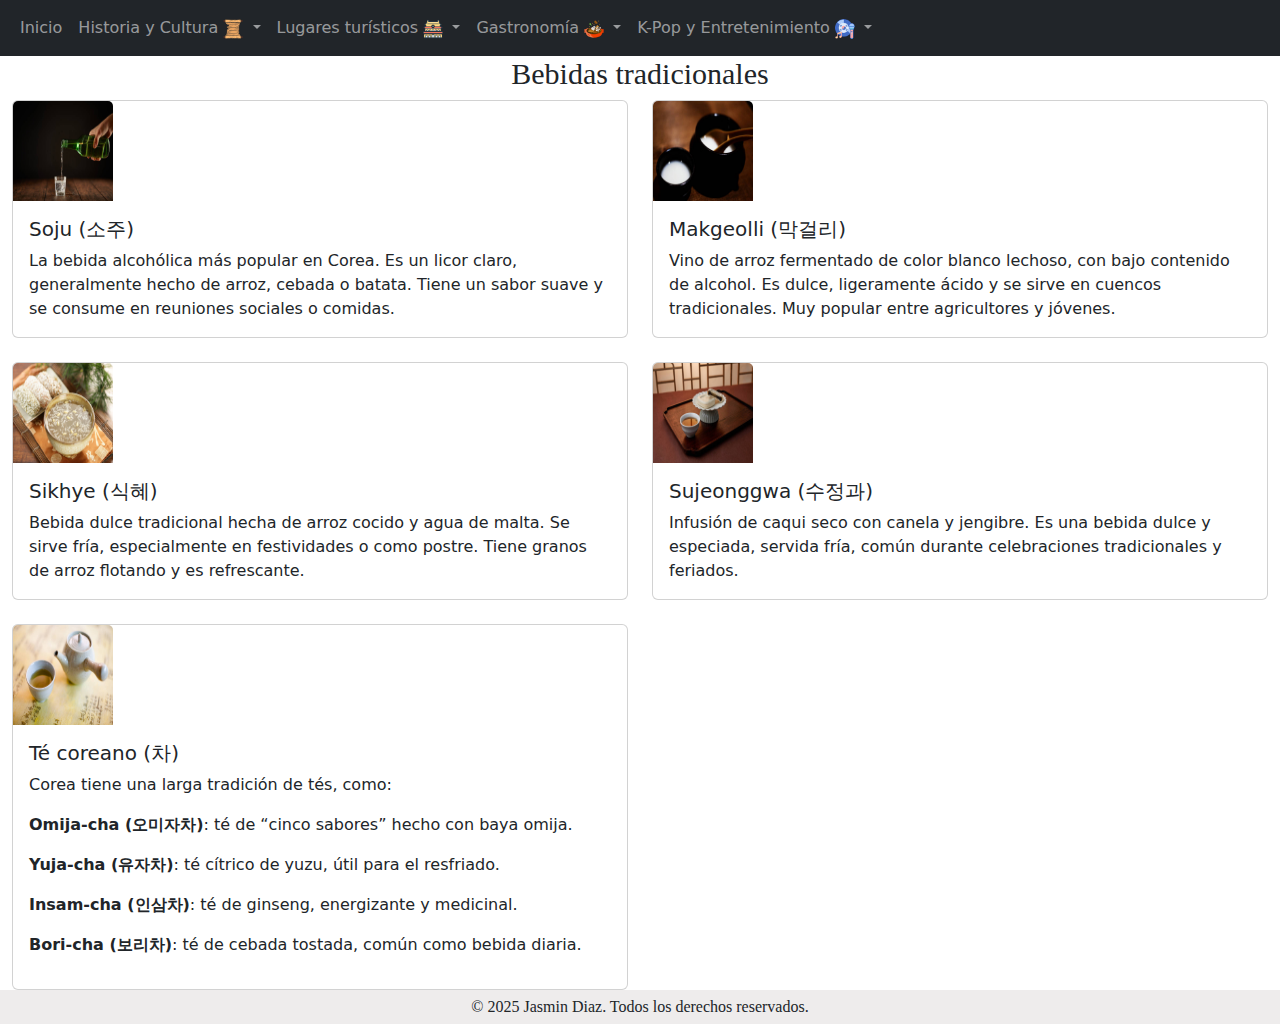
<file: bebidas.html>
<!doctype>
	<html>
		<head>
			<!-- Required meta tags -->
			<meta charset="utf-8">
			<meta name="viewport" content="width=device-width, initial-scale=1">

			<!--icono de la pagina en la pestaña-->
			<link rel="icon" type="img/png" href="img/beb-img0.png">
			
			<!--titulo de la pagina-->
			<title>Bebidas tradicionales</title>
			 
			  <!-- CSS desde CDN -->
			<link href="https://cdn.jsdelivr.net/npm/bootstrap@5.3.3/dist/css/bootstrap.min.css" rel="stylesheet" integrity="sha384-QWTKZyjpPEjISv5WaRU9OFeRpok6YctnYmDr5pNlyT2bRjXh0JMhjY6hW+ALEwIH" crossorigin="anonymous">
			
			<!-- Archivos CSS local -->
			<link rel="stylesheet" href="css/style.css">
		</head>
			<body>
				<!-- Menú de navegación con submenús -->
				<nav class="navbar navbar-expand-lg navbar-dark bg-dark">
				  <div class="container-fluid">    
					<button class="navbar-toggler" type="button" data-bs-toggle="collapse" data-bs-target="#navbarNavDropdown">
					  <span class="navbar-toggler-icon"></span>
					</button>
					
					<div class="collapse navbar-collapse" id="navbarNavDropdown">
					  <ul class="navbar-nav">
					   <!-- inicio a la pagina principal -->
						<li class="nav-item">
							<a class="nav-link" aria-current="Inicio" href="index.html">Inicio</a>
						</li>

						<!-- Historia y Cultura con submenú -->
						<li class="nav-item dropdown">
						  <a class="nav-link dropdown-toggle" href="#" role="button" data-bs-toggle="dropdown">
							Historia y Cultura <img src="img/img1.png" style="width:20px; height:20px;">
						  </a>
						  <ul class="dropdown-menu">
							<li><a class="dropdown-item" href="tradiciones.html">Tradiciones</a></li>
							<li><a class="dropdown-item" href="idioma_Escritura.html">Idioma y Escritura</a></li>
						  </ul>
						</li>

						<!-- Lugares turísticos -->
						<li class="nav-item dropdown">
						  <a class="nav-link dropdown-toggle" href="#" role="button" data-bs-toggle="dropdown">
							Lugares turísticos <img src="img/img2.png" style="width:20px; height:20px;">
						  </a>
						  <ul class="dropdown-menu">
							<li><a class="dropdown-item" href="palacios_templos.html">Palacios y templos</a></li>
							<li><a class="dropdown-item" href="ciudades.html">Ciudades</a></li>
						  </ul>
						</li>

						<!-- Gastronomía -->
						<li class="nav-item dropdown">
						  <a class="nav-link dropdown-toggle" href="#" role="button" data-bs-toggle="dropdown">
							Gastronomía <img src="img/img3.png" style="width:20px; height:20px;">
						  </a>
						  <ul class="dropdown-menu">
							<li><a class="dropdown-item" href="platos_tipicos.html">Platos tipicos</a></li>
							<li><a class="dropdown-item" href="bebidas.html">Bebidas tradicionales</a></li>
						  </ul>
						</li>
						<!-- K-Pop y Entretenimiento con submenú -->
						<li class="nav-item dropdown">
						  <a class="nav-link dropdown-toggle" href="#" role="button" data-bs-toggle="dropdown">
							K-Pop y Entretenimiento <img src="img/img4.png" style="width:20px; height:20px;">
						  </a>
						  <ul class="dropdown-menu">
							<li><a class="dropdown-item disabled" href="#">Grupos Populares</a></li>
							<li><a class="dropdown-item disabled" href="#">K-Dramas</a></li>
							<li><a class="dropdown-item disabled" href="#">Moda Coreana</a></li>
						  </ul>
						</li>
					  </ul>
					</div>
				  </div>
				</nav>
				<!-- titulo de la informacion-->
				<h5 style="font-family: Times New Roman; font-size: 30px"><center>Bebidas tradicionales</center></h5>
				<!--Informacion de bebidas tradicionales de Corea del Sur-->
			<div class="container-fluid">
				<div class="row row-cols-1 row-cols-md-2 g-4">
						<div class="col">
							<div class="card">
								<img src="img/beb-img1.jpg" class="card-img-top" style="width:100px; height:100px;">
								<div class="card-body">
									<h5 class="card-title">Soju (소주)</h5>
									<p class="card-text">La bebida alcohólica más popular en Corea. Es un licor claro, generalmente hecho de arroz, cebada o batata. Tiene un sabor suave y se consume en reuniones sociales o comidas.</p>
								</div>
							</div>
						</div>
						<div class="col">
							<div class="card">
								<img src="img/beb-img2.jpg" class="card-img-top" style="width:100px; height:100px;">
								<div class="card-body">
									<h5 class="card-title">Makgeolli (막걸리)</h5>
									<p class="card-text">Vino de arroz fermentado de color blanco lechoso, con bajo contenido de alcohol. Es dulce, ligeramente ácido y se sirve en cuencos tradicionales. Muy popular entre agricultores y jóvenes.</p>
								</div>
							</div>
						</div>
						<div class="col">
							<div class="card">
								<img src="img/beb-img3.jpg" class="card-img-top" style="width:100px; height:100px;">
								<div class="card-body">
									<h5 class="card-title">Sikhye (식혜)</h5>
									<p class="card-text">Bebida dulce tradicional hecha de arroz cocido y agua de malta. Se sirve fría, especialmente en festividades o como postre. Tiene granos de arroz flotando y es refrescante.</p>
								</div>
							</div>
						</div>
						<div class="col">
							<div class="card">
								<img src="img/beb-img4.jpg" class="card-img-top" style="width:100px; height:100px;">
								<div class="card-body">
									<h5 class="card-title">Sujeonggwa (수정과)</h5>
									<p class="card-text">Infusión de caqui seco con canela y jengibre. Es una bebida dulce y especiada, servida fría, común durante celebraciones tradicionales y feriados.</p>
								</div>
							</div>
						</div>
						<div class="col">
							<div class="card">
								<img src="img/beb-img5.jpg" class="card-img-top" style="width:100px; height:100px;">
								<div class="card-body">
									<h5 class="card-title">Té coreano (차)</h5>
									<p class="card-text">Corea tiene una larga tradición de tés, como:</p>
									<p><b>Omija-cha (오미자차)</b>: té de “cinco sabores” hecho con baya omija.</p>
									<p><b>Yuja-cha (유자차)</b>: té cítrico de yuzu, útil para el resfriado.</p>
									<p><b>Insam-cha (인삼차)</b>: té de ginseng, energizante y medicinal.</p>
									<p><b>Bori-cha (보리차)</b>: té de cebada tostada, común como bebida diaria.</p>
								</div>
							</div>
						</div>
				</div>
			</div>

				<!--derechos reservados-->
				<footer>
					&copy; 2025 Jasmin Diaz. Todos los derechos reservados.
				</footer>
			</body>
			 <!-- Separacion de Popper and Bootstrap JS -->
			<script src="https://cdn.jsdelivr.net/npm/@popperjs/core@2.9.2/dist/umd/popper.min.js" integrity="sha384-IQsoLXl5PILFhosVNubq5LC7Qb9DXgDA9i+tQ8Zj3iwWAwPtgFTxbJ8NT4GN1R8p" crossorigin="anonymous"></script>
			<script src="https://cdn.jsdelivr.net/npm/bootstrap@5.0.2/dist/js/bootstrap.min.js" integrity="sha384-cVKIPhGWiC2Al4u+LWgxfKTRIcfu0JTxR+EQDz/bgldoEyl4H0zUF0QKbrJ0EcQF" crossorigin="anonymous"></script>
	</html>
</file>
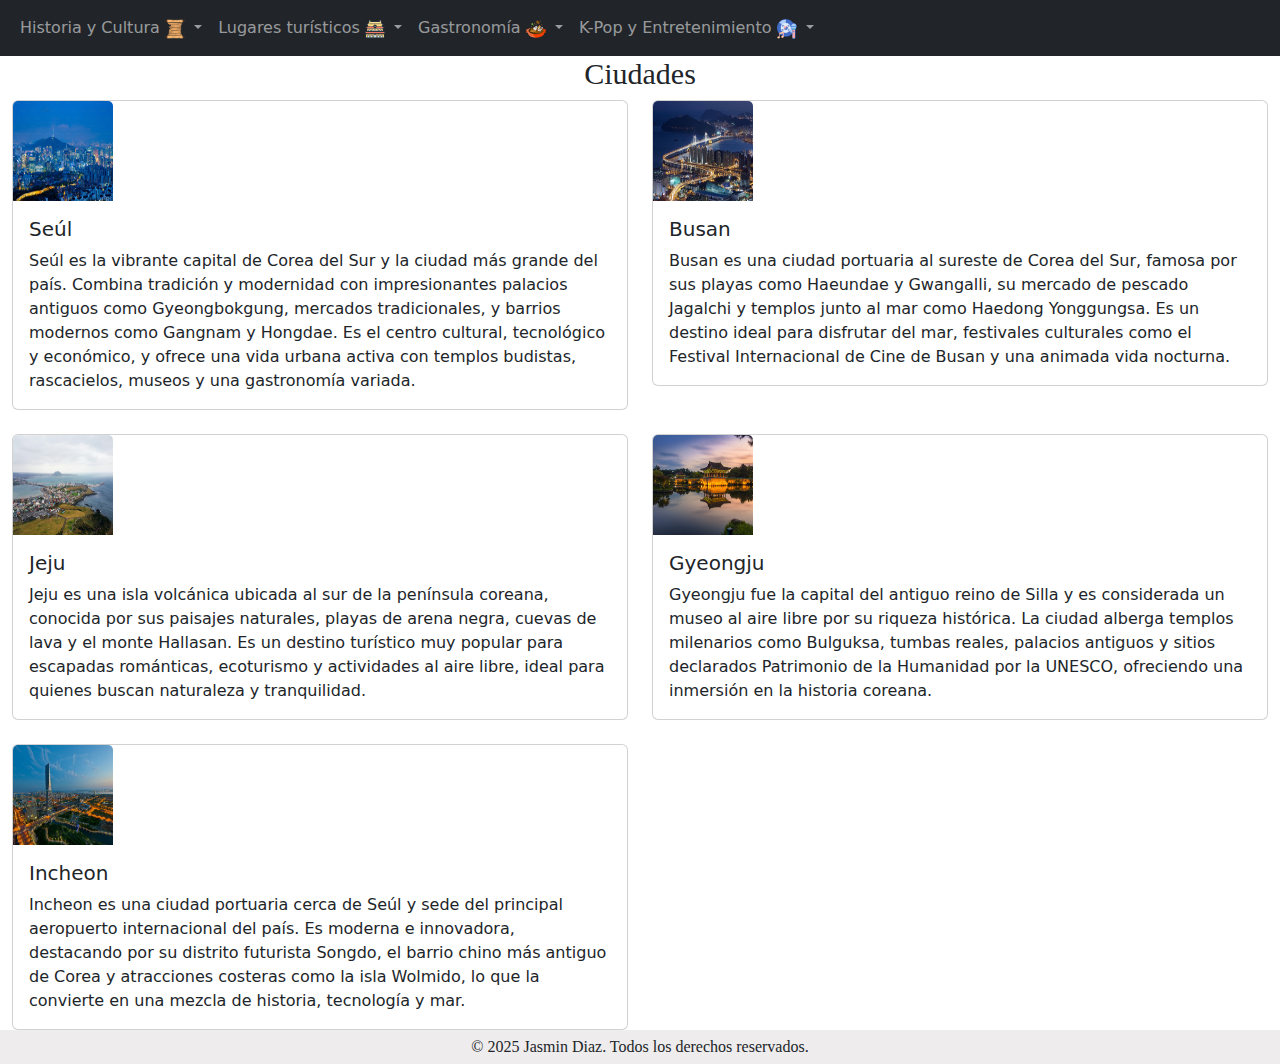
<file: ciudades.html>
<!doctype>
	<html>
		<head>
			<!-- Required meta tags -->
			<meta charset="utf-8">
			<meta name="viewport" content="width=device-width, initial-scale=1">

			<!--icono de la pagina en la pestaña-->
			<link rel="icon" type="img/png" href="img/ciu-img0.png">
			
			<!--titulo de la pagina-->
			<title>Ciudades</title>
			 
			  <!-- CSS desde CDN -->
			<link href="https://cdn.jsdelivr.net/npm/bootstrap@5.3.3/dist/css/bootstrap.min.css" rel="stylesheet" integrity="sha384-QWTKZyjpPEjISv5WaRU9OFeRpok6YctnYmDr5pNlyT2bRjXh0JMhjY6hW+ALEwIH" crossorigin="anonymous">
			
			<!-- Archivos CSS local -->
			<link rel="stylesheet" href="css/style.css">
		</head>
			<body>
				<!-- Menú de navegación con submenús -->
				<nav class="navbar navbar-expand-lg navbar-dark bg-dark">
				  <div class="container-fluid">    
					<button class="navbar-toggler" type="button" data-bs-toggle="collapse" data-bs-target="#navbarNavDropdown">
					  <span class="navbar-toggler-icon"></span>
					</button>
					
					<div class="collapse navbar-collapse" id="navbarNavDropdown">
					  <ul class="navbar-nav">

						<!-- Historia y Cultura con submenú -->
						<li class="nav-item dropdown">
						  <a class="nav-link dropdown-toggle" href="#" role="button" data-bs-toggle="dropdown">
							Historia y Cultura <img src="img/img1.png" style="width:20px; height:20px;">
						  </a>
						  <ul class="dropdown-menu">
							<li><a class="dropdown-item" href="tradiciones.html">Tradiciones</a></li>
							<li><a class="dropdown-item" href="idioma_Escritura.html">Idioma y Escritura</a></li>
						  </ul>
						</li>

						<!-- Lugares turísticos -->
						<li class="nav-item dropdown">
						  <a class="nav-link dropdown-toggle" href="#" role="button" data-bs-toggle="dropdown">
							Lugares turísticos <img src="img/img2.png" style="width:20px; height:20px;">
						  </a>
						  <ul class="dropdown-menu">
							<li><a class="dropdown-item" href="palacios_templos.html">Palacios y templos</a></li>
							<li><a class="dropdown-item" href="ciudades.html">Ciudades</a></li>
						  </ul>
						</li>

						<!-- Gastronomía -->
						<li class="nav-item dropdown">
						  <a class="nav-link dropdown-toggle" href="#" role="button" data-bs-toggle="dropdown">
							Gastronomía <img src="img/img3.png" style="width:20px; height:20px;">
						  </a>
						  <ul class="dropdown-menu">
							<li><a class="dropdown-item" href="platos_tipicos.html">Platos tipicos</a></li>
							<li><a class="dropdown-item" href="bebidas.html">Bebidas tradicionales</a></li>
						  </ul>
						</li>
						<!-- K-Pop y Entretenimiento con submenú -->
						<li class="nav-item dropdown">
						  <a class="nav-link dropdown-toggle" href="#" role="button" data-bs-toggle="dropdown">
							K-Pop y Entretenimiento <img src="img/img4.png" style="width:20px; height:20px;">
						  </a>
						  <ul class="dropdown-menu">
							<li><a class="dropdown-item disabled" href="#">Grupos Populares</a></li>
							<li><a class="dropdown-item disabled" href="#">K-Dramas</a></li>
							<li><a class="dropdown-item disabled" href="#">Moda Coreana</a></li>
						  </ul>
						</li>
					  </ul>
					</div>
				  </div>
				</nav>
				<!-- titulo de la informacion-->
				<h5 style="font-family: Times New Roman; font-size: 30px"><center>Ciudades</center></h5>
				<!--Informacion de las ciudades mas conocidas de Corea del Sur-->
    <div class="container-fluid">
		<div class="row row-cols-1 row-cols-md-2 g-4">
				<div class="col">
					<div class="card">
						<img src="img/ciu-img1.jpg" class="card-img-top" style="width:100px; height:100px;">
					    <div class="card-body">
							<h5 class="card-title">Seúl</h5>
							<p class="card-text">Seúl es la vibrante capital de Corea del Sur y la ciudad más grande del país. Combina tradición y modernidad con impresionantes palacios antiguos como Gyeongbokgung, mercados tradicionales, y barrios modernos como Gangnam y Hongdae. Es el centro cultural, tecnológico y económico, y ofrece una vida urbana activa con templos budistas, rascacielos, museos y una gastronomía variada.</p>
					    </div>
					</div>
				</div>
				<div class="col">
					<div class="card">
						<img src="img/ciu-img2.jpg" class="card-img-top" style="width:100px; height:100px;">
					    <div class="card-body">
							<h5 class="card-title">Busan</h5>
							<p class="card-text">Busan es una ciudad portuaria al sureste de Corea del Sur, famosa por sus playas como Haeundae y Gwangalli, su mercado de pescado Jagalchi y templos junto al mar como Haedong Yonggungsa. Es un destino ideal para disfrutar del mar, festivales culturales como el Festival Internacional de Cine de Busan y una animada vida nocturna.</p>
					    </div>
					</div>
				</div>
				<div class="col">
					<div class="card">
						<img src="img/ciu-img3.jpg" class="card-img-top" style="width:100px; height:100px;">
					    <div class="card-body">
							<h5 class="card-title">Jeju</h5>
							<p class="card-text">Jeju es una isla volcánica ubicada al sur de la península coreana, conocida por sus paisajes naturales, playas de arena negra, cuevas de lava y el monte Hallasan. Es un destino turístico muy popular para escapadas románticas, ecoturismo y actividades al aire libre, ideal para quienes buscan naturaleza y tranquilidad.</p>
					    </div>
					</div>
				</div>
				<div class="col">
					<div class="card">
						<img src="img/ciu-img4.jpg" class="card-img-top" style="width:100px; height:100px;">
					    <div class="card-body">
							<h5 class="card-title">Gyeongju</h5>
							<p class="card-text">Gyeongju fue la capital del antiguo reino de Silla y es considerada un museo al aire libre por su riqueza histórica. La ciudad alberga templos milenarios como Bulguksa, tumbas reales, palacios antiguos y sitios declarados Patrimonio de la Humanidad por la UNESCO, ofreciendo una inmersión en la historia coreana.</p>
					    </div>
					</div>
				</div>
				<div class="col">
					<div class="card">
						<img src="img/ciu-img5.jpg" class="card-img-top" style="width:100px; height:100px;">
					    <div class="card-body">
							<h5 class="card-title">Incheon</h5>
							<p class="card-text">Incheon es una ciudad portuaria cerca de Seúl y sede del principal aeropuerto internacional del país. Es moderna e innovadora, destacando por su distrito futurista Songdo, el barrio chino más antiguo de Corea y atracciones costeras como la isla Wolmido, lo que la convierte en una mezcla de historia, tecnología y mar.</p>
					    </div>
					</div>
				</div>
		</div>
	</div>
				<!--derechos reservados-->
				<footer>
					&copy; 2025 Jasmin Diaz. Todos los derechos reservados.
				</footer>
			</body>
			 <!-- Separacion de Popper and Bootstrap JS -->
			<script src="https://cdn.jsdelivr.net/npm/@popperjs/core@2.9.2/dist/umd/popper.min.js" integrity="sha384-IQsoLXl5PILFhosVNubq5LC7Qb9DXgDA9i+tQ8Zj3iwWAwPtgFTxbJ8NT4GN1R8p" crossorigin="anonymous"></script>
			<script src="https://cdn.jsdelivr.net/npm/bootstrap@5.0.2/dist/js/bootstrap.min.js" integrity="sha384-cVKIPhGWiC2Al4u+LWgxfKTRIcfu0JTxR+EQDz/bgldoEyl4H0zUF0QKbrJ0EcQF" crossorigin="anonymous"></script>
	</html>
</file>
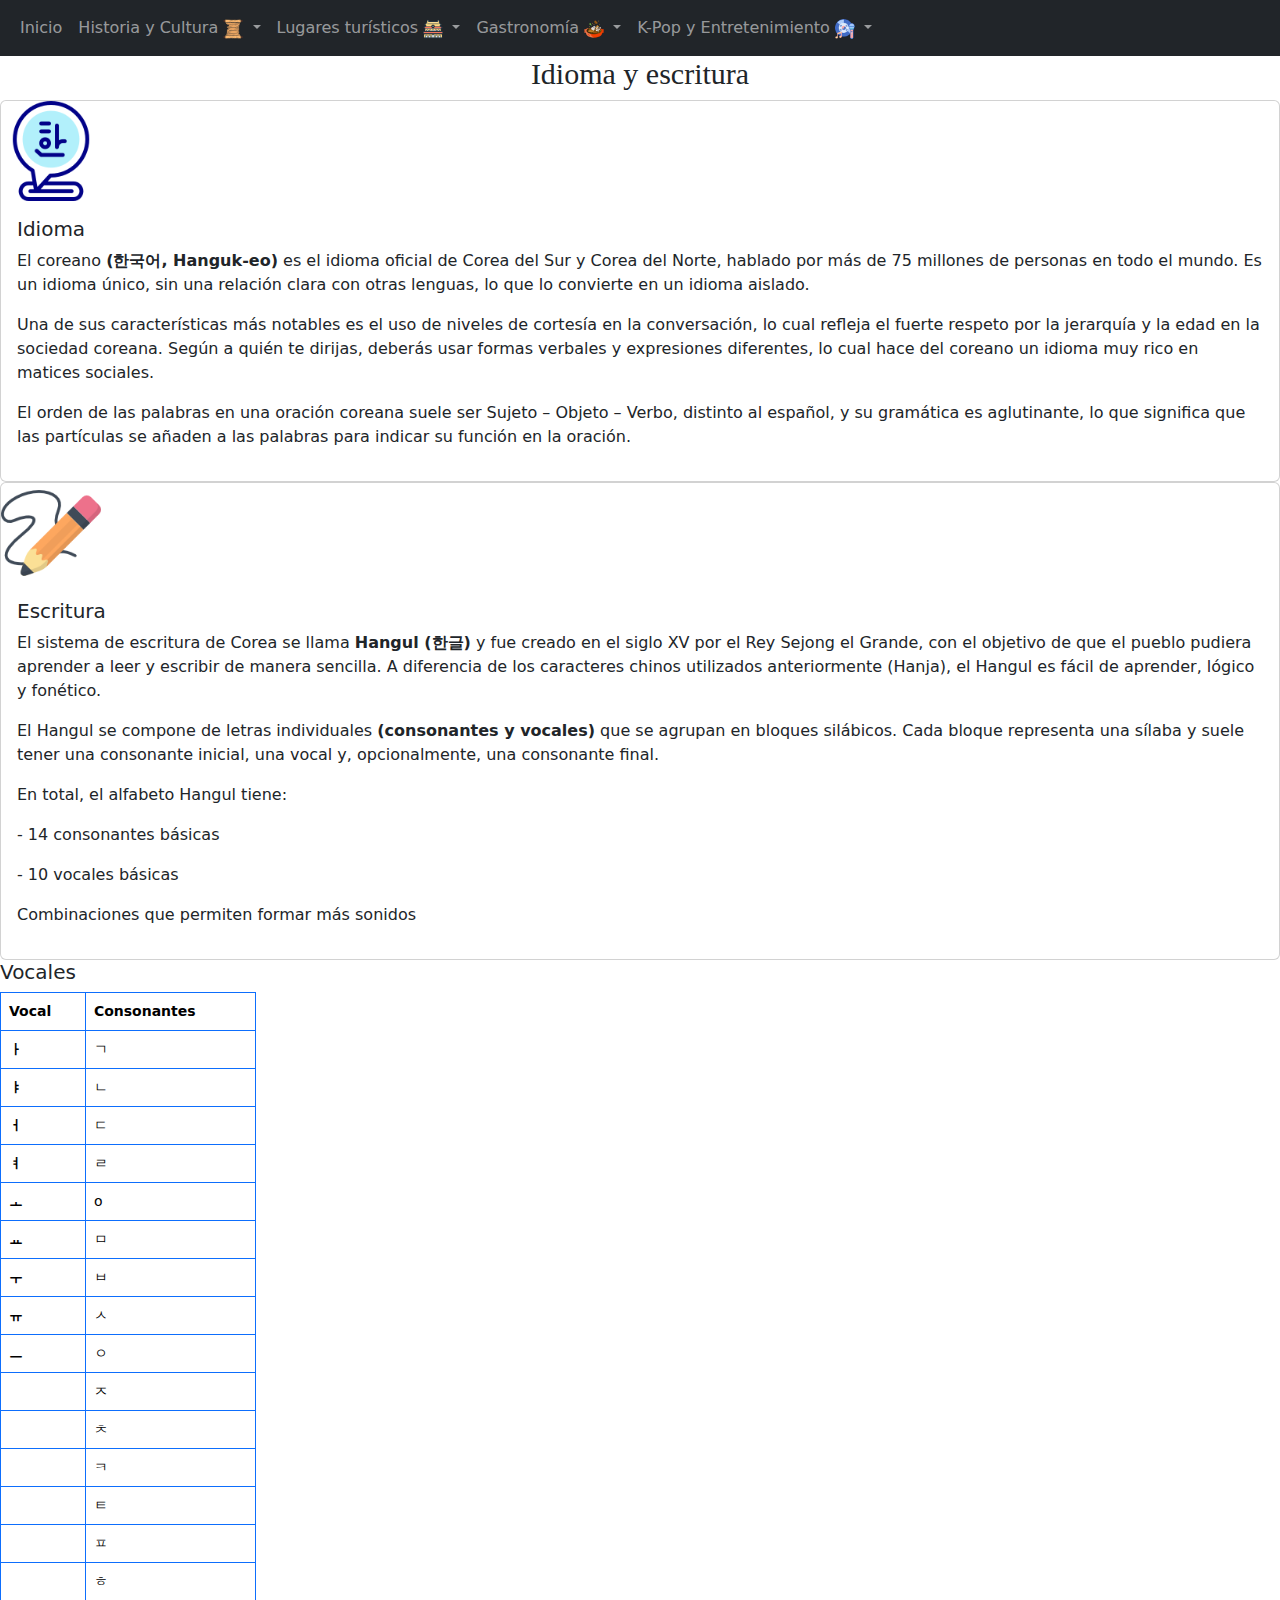
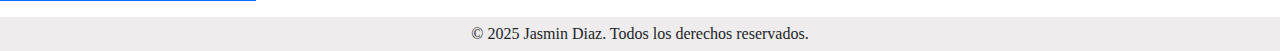
<file: idioma_Escritura.html>
<!doctype html>
<html lang="en">
	<head>
		<!-- Required meta tags -->
		<meta charset="utf-8">
		<meta name="viewport" content="width=device-width, initial-scale=1">
		 
		<!--icono de la pagina en la pestaña-->
		<link rel="icon" type="img/png" href="img/idioma-img0.png">
	
		<!--titulo de la pagina-->
		<title>Idioma y escritura</title>
		
		  <!-- CSS desde CDN -->
		<link href="https://cdn.jsdelivr.net/npm/bootstrap@5.3.3/dist/css/bootstrap.min.css" rel="stylesheet" integrity="sha384-QWTKZyjpPEjISv5WaRU9OFeRpok6YctnYmDr5pNlyT2bRjXh0JMhjY6hW+ALEwIH" crossorigin="anonymous">
		
		<!-- Archivos CSS local -->
		<!--<link rel="stylesheet" href="css/bootstrap.min.css">-->
		<link rel="stylesheet" href="css/style.css">
	</head>
    <body>
		<!-- Menú de navegación con submenús -->
		<nav class="navbar navbar-expand-lg navbar-dark bg-dark">
		  <div class="container-fluid">    
			<button class="navbar-toggler" type="button" data-bs-toggle="collapse" data-bs-target="#navbarNavDropdown">
			  <span class="navbar-toggler-icon"></span>
			</button>
			
			<div class="collapse navbar-collapse" id="navbarNavDropdown">
			  <ul class="navbar-nav">
				<li class="nav-item">
				<!-- inicio a la pagina principal -->
					<a class="nav-link" aria-current="Inicio" href="index.html">Inicio</a>
				</li>
				<!-- Historia y Cultura con submenú -->
				<li class="nav-item dropdown">
				  <a class="nav-link dropdown-toggle" href="#" role="button" data-bs-toggle="dropdown">
					Historia y Cultura <img src="img/img1.png" style="width:20px; height:20px;">
				  </a>
				  <ul class="dropdown-menu">
					<li><a class="dropdown-item" href="tradiciones.html">Tradiciones</a></li>
					<li><a class="dropdown-item" href="idioma_Escritura.html">Idioma y Escritura</a></li>
				  </ul>
				</li>

				<!-- Lugares turísticos -->
				<li class="nav-item dropdown">
				  <a class="nav-link dropdown-toggle" href="#" role="button" data-bs-toggle="dropdown">
					Lugares turísticos <img src="img/img2.png" style="width:20px; height:20px;">
				  </a>
				  <ul class="dropdown-menu">
					<li><a class="dropdown-item" href="palacios_templos.html">Palacios y templos</a></li>
					<li><a class="dropdown-item" href="ciudades.html">Ciudades</a></li>
				  </ul>
				</li>

				<!-- Gastronomía -->
				<li class="nav-item dropdown">
				  <a class="nav-link dropdown-toggle" href="#" role="button" data-bs-toggle="dropdown">
					Gastronomía <img src="img/img3.png" style="width:20px; height:20px;">
				  </a>
				  <ul class="dropdown-menu">
					<li><a class="dropdown-item" href="platos_tipicos.html">Platos tipicos</a></li>
					<li><a class="dropdown-item" href="bebidas.html">Bebidas tradicionales</a></li>
				  </ul>
				</li>

				<!-- K-Pop y Entretenimiento con submenú -->
				<li class="nav-item dropdown">
				  <a class="nav-link dropdown-toggle" href="#" role="button" data-bs-toggle="dropdown">
					K-Pop y Entretenimiento <img src="img/img4.png" style="width:20px; height:20px;">
				  </a>
				  <ul class="dropdown-menu">
					<li><a class="dropdown-item disabled" href="#">Grupos Populares</a></li>
					<li><a class="dropdown-item disabled" href="#">K-Dramas</a></li>
					<li><a class="dropdown-item disabled" href="#">Moda Coreana</a></li>
				  </ul>
				</li>
			  </ul>
			</div>
		  </div>
		</nav>
	<!-- titulo de la informacion-->
	<h5 style="font-family: Times New Roman; font-size: 30px"><center>Idioma y escritura</center></h5>
	
	<!-- informacion del idioma -->
	<div class="col">
		<div class="card">
			<img src="img/idioma-img1.png" class="card-img-top" style="width:100px; height:100px;">
			  <div class="card-body">
				<h5 class="card-title">Idioma</h5>
				<p class="card-text">El coreano <b>(한국어, Hanguk-eo)</b> es el idioma oficial de Corea del Sur y Corea del Norte, hablado por más de 75 millones de personas en todo el mundo. Es un idioma único, sin una relación clara con otras lenguas, lo que lo convierte en un idioma aislado.</p>
				<p>Una de sus características más notables es el uso de niveles de cortesía en la conversación, lo cual refleja el fuerte respeto por la jerarquía y la edad en la sociedad coreana. Según a quién te dirijas, deberás usar formas verbales y expresiones diferentes, lo cual hace del coreano un idioma muy rico en matices sociales.</p>
				<p>El orden de las palabras en una oración coreana suele ser Sujeto – Objeto – Verbo, distinto al español, y su gramática es aglutinante, lo que significa que las partículas se añaden a las palabras para indicar su función en la oración.</p>
			  </div>
		</div>
	</div>
	<!-- informacion de la escritura -->
		<div class="col">
		<div class="card">
			<img src="img/idioma-img2.png" class="card-img-top" style="width:100px; height:100px;">
			  <div class="card-body">
				<h5 class="card-title">Escritura</h5>
				<p class="card-text">El sistema de escritura de Corea se llama <b>Hangul (한글)</b> y fue creado en el siglo XV por el Rey Sejong el Grande, con el objetivo de que el pueblo pudiera aprender a leer y escribir de manera sencilla. A diferencia de los caracteres chinos utilizados anteriormente (Hanja), el Hangul es fácil de aprender, lógico y fonético.</p>
				<p>El Hangul se compone de letras individuales <b>(consonantes y vocales)</b> que se agrupan en bloques silábicos. Cada bloque representa una sílaba y suele tener una consonante inicial, una vocal y, opcionalmente, una consonante final.</p>
				<p>En total, el alfabeto Hangul tiene:</p>
				<p>- 14 consonantes básicas</p>
				<p>- 10 vocales básicas</p>
				<p>Combinaciones que permiten formar más sonidos</p>
			  </div>
		</div>
<!-- tabla  de las vocales (Hangul) -->
	<h5>Vocales</h5>
		<table class="table table-bordered border-primary" style="font-size: 14px; width: 20%;">
		  <thead>
			<tr>
			  <th scope="col">Vocal</th>
			  <th scope="col">Consonantes</th>
			</tr>
		  </thead>
		<tbody>
			<tr>
			  <th scope="row">ㅏ</th>
			  <td>ㄱ</td>
			<tr>
			  <th scope="row">ㅑ</th>
			  <td>ㄴ</td>
			</tr>
			<tr>
			  <th scope="row">ㅓ</th>
			  <td>ㄷ</td>
			</tr>
			<tr>
			  <th scope="row">ㅕ</th>
			  <td>ㄹ</td>
			</tr>
			<tr>
			  <th scope="row">ㅗ</th>
			  <td>o</td>
			</tr>
			<tr>
			  <th scope="row">ㅛ</th>
			  <td>ㅁ</td>
			</tr>
			<tr>
			  <th scope="row">ㅜ</th>
			  <td>ㅂ</td>
			</tr>
			<tr>
			  <th scope="row">ㅠ</th>
			  <td>ㅅ</td>
			</tr>
			<tr>
			  <th scope="row">ㅡ</th>
			  <td>ㅇ</td>
			</tr>
			<tr>
			  <th scope="row"></th>
			  <td>ㅈ</td>
			</tr>
			  <th scope="row"></th>
			  <td>ㅊ</td>
			</tr>
			  <th scope="row"></th>
			  <td>ㅋ</td>
			</tr>
			  <th scope="row"></th>
			  <td>ㅌ</td>
			</tr>
			  <th scope="row"></th>
			  <td>ㅍ</td>
			</tr>
			  <th scope="row"></th>
			  <td>ㅎ</td>
			</tr>
		</tbody>
		</table>
	</div>

	
	<!--derechos reservados-->
	<footer>
		&copy; 2025 Jasmin Diaz. Todos los derechos reservados.
	</footer>
	</body>
	   <!-- Separacion de Popper and Bootstrap JS -->
    <script src="https://cdn.jsdelivr.net/npm/@popperjs/core@2.9.2/dist/umd/popper.min.js" integrity="sha384-IQsoLXl5PILFhosVNubq5LC7Qb9DXgDA9i+tQ8Zj3iwWAwPtgFTxbJ8NT4GN1R8p" crossorigin="anonymous"></script>
    <script src="https://cdn.jsdelivr.net/npm/bootstrap@5.0.2/dist/js/bootstrap.min.js" integrity="sha384-cVKIPhGWiC2Al4u+LWgxfKTRIcfu0JTxR+EQDz/bgldoEyl4H0zUF0QKbrJ0EcQF" crossorigin="anonymous"></script>
</html>
</file>
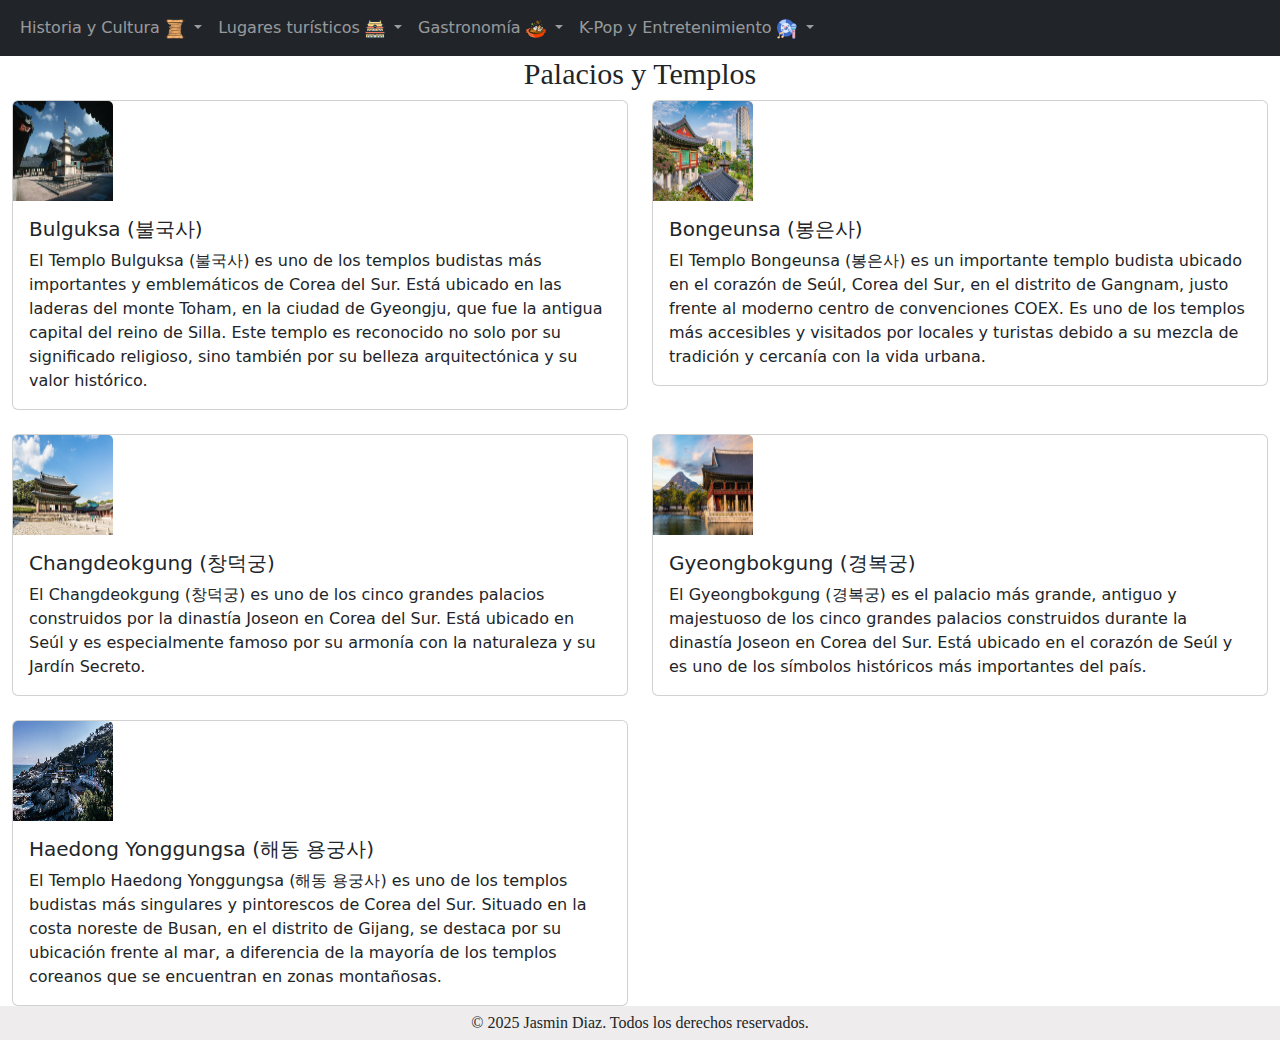
<file: palacios_templos.html>
<!doctype>
	<html>
		<head>
			<!-- Required meta tags -->
			<meta charset="utf-8">
			<meta name="viewport" content="width=device-width, initial-scale=1">

			<!--icono de la pagina en la pestaña-->
			<link rel="icon" type="img/png" href="img/pal-img0.png">
			
			<!--titulo de la pagina-->
			<title>Palacios y templos</title>
			 
			  <!-- CSS desde CDN -->
			<link href="https://cdn.jsdelivr.net/npm/bootstrap@5.3.3/dist/css/bootstrap.min.css" rel="stylesheet" integrity="sha384-QWTKZyjpPEjISv5WaRU9OFeRpok6YctnYmDr5pNlyT2bRjXh0JMhjY6hW+ALEwIH" crossorigin="anonymous">
			
			<!-- Archivos CSS local -->
			<link rel="stylesheet" href="css/style.css">
		</head>
			<body>
				<!-- Menú de navegación con submenús -->
				<nav class="navbar navbar-expand-lg navbar-dark bg-dark">
				  <div class="container-fluid">    
					<button class="navbar-toggler" type="button" data-bs-toggle="collapse" data-bs-target="#navbarNavDropdown">
					  <span class="navbar-toggler-icon"></span>
					</button>
					
					<div class="collapse navbar-collapse" id="navbarNavDropdown">
					  <ul class="navbar-nav">

						<!-- Historia y Cultura con submenú -->
						<li class="nav-item dropdown">
						  <a class="nav-link dropdown-toggle" href="#" role="button" data-bs-toggle="dropdown">
							Historia y Cultura <img src="img/img1.png" style="width:20px; height:20px;">
						  </a>
						  <ul class="dropdown-menu">
							<li><a class="dropdown-item" href="tradiciones.html">Tradiciones</a></li>
							<li><a class="dropdown-item" href="idioma_Escritura.html">Idioma y Escritura</a></li>
						  </ul>
						</li>

						<!-- Lugares turísticos -->
						<li class="nav-item dropdown">
						  <a class="nav-link dropdown-toggle" href="#" role="button" data-bs-toggle="dropdown">
							Lugares turísticos <img src="img/img2.png" style="width:20px; height:20px;">
						  </a>
						  <ul class="dropdown-menu">
							<li><a class="dropdown-item" href="palacios_templos.html">Palacios y templos</a></li>
							<li><a class="dropdown-item" href="ciudades.html">Ciudades</a></li>
						  </ul>
						</li>

						<!-- Gastronomía -->
						<li class="nav-item dropdown">
						  <a class="nav-link dropdown-toggle" href="#" role="button" data-bs-toggle="dropdown">
							Gastronomía <img src="img/img3.png" style="width:20px; height:20px;">
						  </a>
						  <ul class="dropdown-menu">
							<li><a class="dropdown-item" href="platos_tipicos.html">Platos tipicos</a></li>
							<li><a class="dropdown-item" href="bebidas.html">Bebidas tradicionales</a></li>
						  </ul>
						</li>
						<!-- K-Pop y Entretenimiento con submenú -->
						<li class="nav-item dropdown">
						  <a class="nav-link dropdown-toggle" href="#" role="button" data-bs-toggle="dropdown">
							K-Pop y Entretenimiento <img src="img/img4.png" style="width:20px; height:20px;">
						  </a>
						  <ul class="dropdown-menu">
							<li><a class="dropdown-item" href="#">Grupos Populares</a></li>
							<li><a class="dropdown-item" href="#">K-Dramas</a></li>
							<li><a class="dropdown-item" href="#">Moda Coreana</a></li>
						  </ul>
						</li>
					  </ul>
					</div>
				  </div>
				</nav>
				<!-- titulo de la informacion-->
				<h5 style="font-family: Times New Roman; font-size: 30px"><center>Palacios y Templos</center></h5>
				<!--Informacion de los palacios y templos-->
    <div class="container-fluid">
		<div class="row row-cols-1 row-cols-md-2 g-4">
				<div class="col">
					<div class="card">
						<img src="img/pal-img1.jpg" class="card-img-top" style="width:100px; height:100px;">
					    <div class="card-body">
							<h5 class="card-title">Bulguksa (불국사)</h5>
							<p class="card-text">El Templo Bulguksa (불국사) es uno de los templos budistas más importantes y emblemáticos de Corea del Sur. Está ubicado en las laderas del monte Toham, en la ciudad de Gyeongju, que fue la antigua capital del reino de Silla. Este templo es reconocido no solo por su significado religioso, sino también por su belleza arquitectónica y su valor histórico.</p>
					    </div>
					</div>
				</div>
				<div class="col">
					<div class="card">
						<img src="img/pal-img2.jpg" class="card-img-top" style="width:100px; height:100px;">
					    <div class="card-body">
							<h5 class="card-title">Bongeunsa (봉은사)</h5>
							<p class="card-text">El Templo Bongeunsa (봉은사) es un importante templo budista ubicado en el corazón de Seúl, Corea del Sur, en el distrito de Gangnam, justo frente al moderno centro de convenciones COEX. Es uno de los templos más accesibles y visitados por locales y turistas debido a su mezcla de tradición y cercanía con la vida urbana.</p>
					    </div>
					</div>
				</div>
				<div class="col">
					<div class="card">
						<img src="img/pal-img3.jpg" class="card-img-top" style="width:100px; height:100px;">
					    <div class="card-body">
							<h5 class="card-title">Changdeokgung (창덕궁)</h5>
							<p class="card-text">El Changdeokgung (창덕궁) es uno de los cinco grandes palacios construidos por la dinastía Joseon en Corea del Sur. Está ubicado en Seúl y es especialmente famoso por su armonía con la naturaleza y su Jardín Secreto.</p>
					    </div>
					</div>
				</div>
				<div class="col">
					<div class="card">
						<img src="img/pal-img4.jpg" class="card-img-top" style="width:100px; height:100px;">
					    <div class="card-body">
							<h5 class="card-title">Gyeongbokgung (경복궁)</h5>
							<p class="card-text">El Gyeongbokgung (경복궁) es el palacio más grande, antiguo y majestuoso de los cinco grandes palacios construidos durante la dinastía Joseon en Corea del Sur. Está ubicado en el corazón de Seúl y es uno de los símbolos históricos más importantes del país.</p>
					    </div>
					</div>
				</div>
				<div class="col">
					<div class="card">
						<img src="img/pal-img5.jpg" class="card-img-top" style="width:100px; height:100px;">
					    <div class="card-body">
							<h5 class="card-title">Haedong Yonggungsa (해동 용궁사)</h5>
							<p class="card-text">El Templo Haedong Yonggungsa (해동 용궁사) es uno de los templos budistas más singulares y pintorescos de Corea del Sur. Situado en la costa noreste de Busan, en el distrito de Gijang, se destaca por su ubicación frente al mar, a diferencia de la mayoría de los templos coreanos que se encuentran en zonas montañosas.</p>
					    </div>
					</div>
				</div>
		</div>
	</div>
				<!--derechos reservados-->
				<footer>
					&copy; 2025 Jasmin Diaz. Todos los derechos reservados.
				</footer>
			</body>
			 <!-- Separacion de Popper and Bootstrap JS -->
			<script src="https://cdn.jsdelivr.net/npm/@popperjs/core@2.9.2/dist/umd/popper.min.js" integrity="sha384-IQsoLXl5PILFhosVNubq5LC7Qb9DXgDA9i+tQ8Zj3iwWAwPtgFTxbJ8NT4GN1R8p" crossorigin="anonymous"></script>
			<script src="https://cdn.jsdelivr.net/npm/bootstrap@5.0.2/dist/js/bootstrap.min.js" integrity="sha384-cVKIPhGWiC2Al4u+LWgxfKTRIcfu0JTxR+EQDz/bgldoEyl4H0zUF0QKbrJ0EcQF" crossorigin="anonymous"></script>
	</html>
</file>
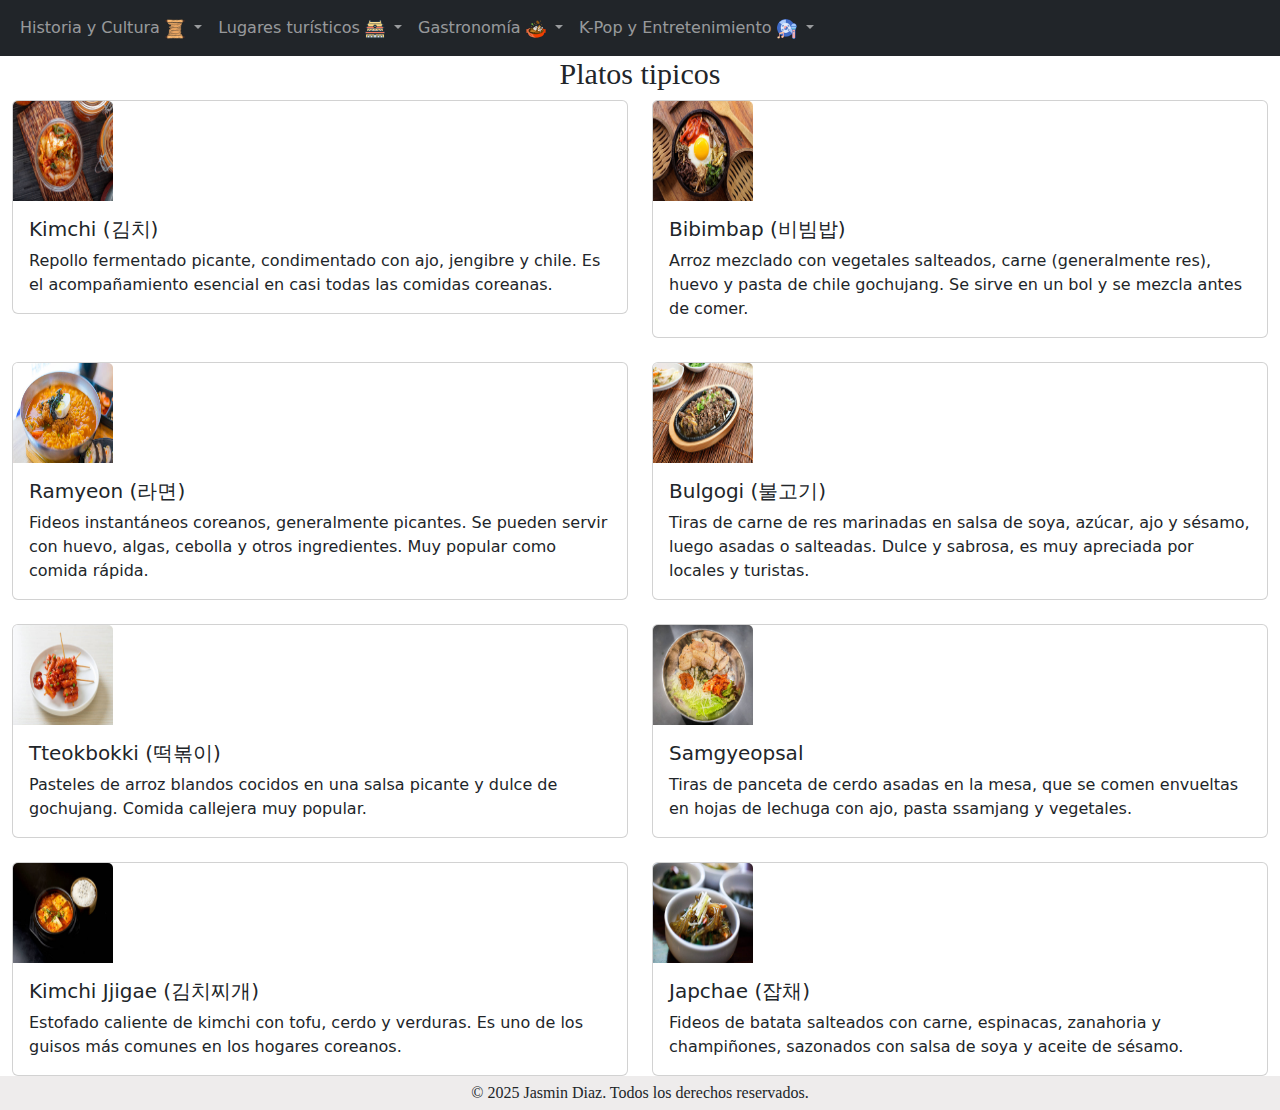
<file: platos_tipicos.html>
<!doctype>
	<html>
		<head>
			<!-- Required meta tags -->
			<meta charset="utf-8">
			<meta name="viewport" content="width=device-width, initial-scale=1">

			<!--icono de la pagina en la pestaña-->
			<link rel="icon" type="img/png" href="img/tip-img0.png">
			
			<!--titulo de la pagina-->
			<title>Platos tipicos</title>
			 
			  <!-- CSS desde CDN -->
			<link href="https://cdn.jsdelivr.net/npm/bootstrap@5.3.3/dist/css/bootstrap.min.css" rel="stylesheet" integrity="sha384-QWTKZyjpPEjISv5WaRU9OFeRpok6YctnYmDr5pNlyT2bRjXh0JMhjY6hW+ALEwIH" crossorigin="anonymous">
			
			<!-- Archivos CSS local -->
			<link rel="stylesheet" href="css/style.css">
		</head>
			<body>
				<!-- Menú de navegación con submenús -->
				<nav class="navbar navbar-expand-lg navbar-dark bg-dark">
				  <div class="container-fluid">    
					<button class="navbar-toggler" type="button" data-bs-toggle="collapse" data-bs-target="#navbarNavDropdown">
					  <span class="navbar-toggler-icon"></span>
					</button>
					
					<div class="collapse navbar-collapse" id="navbarNavDropdown">
					  <ul class="navbar-nav">

						<!-- Historia y Cultura con submenú -->
						<li class="nav-item dropdown">
						  <a class="nav-link dropdown-toggle" href="#" role="button" data-bs-toggle="dropdown">
							Historia y Cultura <img src="img/img1.png" style="width:20px; height:20px;">
						  </a>
						  <ul class="dropdown-menu">
							<li><a class="dropdown-item" href="tradiciones.html">Tradiciones</a></li>
							<li><a class="dropdown-item" href="idioma_Escritura.html">Idioma y Escritura</a></li>
						  </ul>
						</li>

						<!-- Lugares turísticos -->
						<li class="nav-item dropdown">
						  <a class="nav-link dropdown-toggle" href="#" role="button" data-bs-toggle="dropdown">
							Lugares turísticos <img src="img/img2.png" style="width:20px; height:20px;">
						  </a>
						  <ul class="dropdown-menu">
							<li><a class="dropdown-item" href="palacios_templos.html">Palacios y templos</a></li>
							<li><a class="dropdown-item" href="ciudades.html">Ciudades</a></li>
						  </ul>
						</li>

						<!-- Gastronomía -->
						<li class="nav-item dropdown">
						  <a class="nav-link dropdown-toggle" href="#" role="button" data-bs-toggle="dropdown">
							Gastronomía <img src="img/img3.png" style="width:20px; height:20px;">
						  </a>
						  <ul class="dropdown-menu">
							<li><a class="dropdown-item" href="platos_tipicos.html">Platos tipicos</a></li>
							<li><a class="dropdown-item" href="bebidas.html">Bebidas tradicionales</a></li>
						  </ul>
						</li>
						<!-- K-Pop y Entretenimiento con submenú -->
						<li class="nav-item dropdown">
						  <a class="nav-link dropdown-toggle" href="#" role="button" data-bs-toggle="dropdown">
							K-Pop y Entretenimiento <img src="img/img4.png" style="width:20px; height:20px;">
						  </a>
						  <ul class="dropdown-menu">
							<li><a class="dropdown-item" href="#">Grupos Populares</a></li>
							<li><a class="dropdown-item" href="#">K-Dramas</a></li>
							<li><a class="dropdown-item" href="#">Moda Coreana</a></li>
						  </ul>
						</li>
					  </ul>
					</div>
				  </div>
				</nav>
				<!-- titulo de la informacion-->
				<h5 style="font-family: Times New Roman; font-size: 30px"><center>Platos tipicos</center></h5>
				<!--Informacion de los platos tipicos de Corea del Sur-->
    <div class="container-fluid">
		<div class="row row-cols-1 row-cols-md-2 g-4">
				<div class="col">
					<div class="card">
						<img src="img/tip-img1.jpg" class="card-img-top" style="width:100px; height:100px;">
					    <div class="card-body">
							<h5 class="card-title">Kimchi (김치)</h5>
							<p class="card-text">Repollo fermentado picante, condimentado con ajo, jengibre y chile. Es el acompañamiento esencial en casi todas las comidas coreanas.</p>
					    </div>
					</div>
				</div>
				<div class="col">
					<div class="card">
						<img src="img/tip-img2.jpg" class="card-img-top" style="width:100px; height:100px;">
					    <div class="card-body">
							<h5 class="card-title">Bibimbap (비빔밥)</h5>
							<p class="card-text">Arroz mezclado con vegetales salteados, carne (generalmente res), huevo y pasta de chile gochujang. Se sirve en un bol y se mezcla antes de comer.</p>
					    </div>
					</div>
				</div>
				<div class="col">
					<div class="card">
						<img src="img/tip-img3.jpg" class="card-img-top" style="width:100px; height:100px;">
					    <div class="card-body">
							<h5 class="card-title">Ramyeon (라면)</h5>
							<p class="card-text">Fideos instantáneos coreanos, generalmente picantes. Se pueden servir con huevo, algas, cebolla y otros ingredientes. Muy popular como comida rápida.</p>
					    </div>
					</div>
				</div>
				<div class="col">
					<div class="card">
						<img src="img/tip-img4.jpg" class="card-img-top" style="width:100px; height:100px;">
					    <div class="card-body">
							<h5 class="card-title">Bulgogi (불고기)</h5>
							<p class="card-text">Tiras de carne de res marinadas en salsa de soya, azúcar, ajo y sésamo, luego asadas o salteadas. Dulce y sabrosa, es muy apreciada por locales y turistas.</p>
					    </div>
					</div>
				</div>
				<div class="col">
					<div class="card">
						<img src="img/tip-img5.jpg" class="card-img-top" style="width:100px; height:100px;">
					    <div class="card-body">
							<h5 class="card-title">Tteokbokki (떡볶이)</h5>
							<p class="card-text">Pasteles de arroz blandos cocidos en una salsa picante y dulce de gochujang. Comida callejera muy popular.</p>
					    </div>
					</div>
				</div>
				<div class="col">
					<div class="card">
						<img src="img/tip-img6.jpg" class="card-img-top" style="width:100px; height:100px;">
					    <div class="card-body">
							<h5 class="card-title">Samgyeopsal</h5>
							<p class="card-text">Tiras de panceta de cerdo asadas en la mesa, que se comen envueltas en hojas de lechuga con ajo, pasta ssamjang y vegetales.</p>
					    </div>
					</div>
				</div>
				<div class="col">
					<div class="card">
						<img src="img/tip-img7.jpg" class="card-img-top" style="width:100px; height:100px;">
					    <div class="card-body">
							<h5 class="card-title">Kimchi Jjigae (김치찌개)</h5>
							<p class="card-text">Estofado caliente de kimchi con tofu, cerdo y verduras. Es uno de los guisos más comunes en los hogares coreanos.</p>
					    </div>
					</div>
				</div>
				<div class="col">
					<div class="card">
						<img src="img/tip-img8.jpg" class="card-img-top" style="width:100px; height:100px;">
					    <div class="card-body">
							<h5 class="card-title">Japchae (잡채)</h5>
							<p class="card-text">Fideos de batata salteados con carne, espinacas, zanahoria y champiñones, sazonados con salsa de soya y aceite de sésamo.</p>
					    </div>
					</div>
				</div>
		</div>
	</div>
				<!--derechos reservados-->
				<footer>
					&copy; 2025 Jasmin Diaz. Todos los derechos reservados.
				</footer>
			</body>
			 <!-- Separacion de Popper and Bootstrap JS -->
			<script src="https://cdn.jsdelivr.net/npm/@popperjs/core@2.9.2/dist/umd/popper.min.js" integrity="sha384-IQsoLXl5PILFhosVNubq5LC7Qb9DXgDA9i+tQ8Zj3iwWAwPtgFTxbJ8NT4GN1R8p" crossorigin="anonymous"></script>
			<script src="https://cdn.jsdelivr.net/npm/bootstrap@5.0.2/dist/js/bootstrap.min.js" integrity="sha384-cVKIPhGWiC2Al4u+LWgxfKTRIcfu0JTxR+EQDz/bgldoEyl4H0zUF0QKbrJ0EcQF" crossorigin="anonymous"></script>
	</html>
</file>
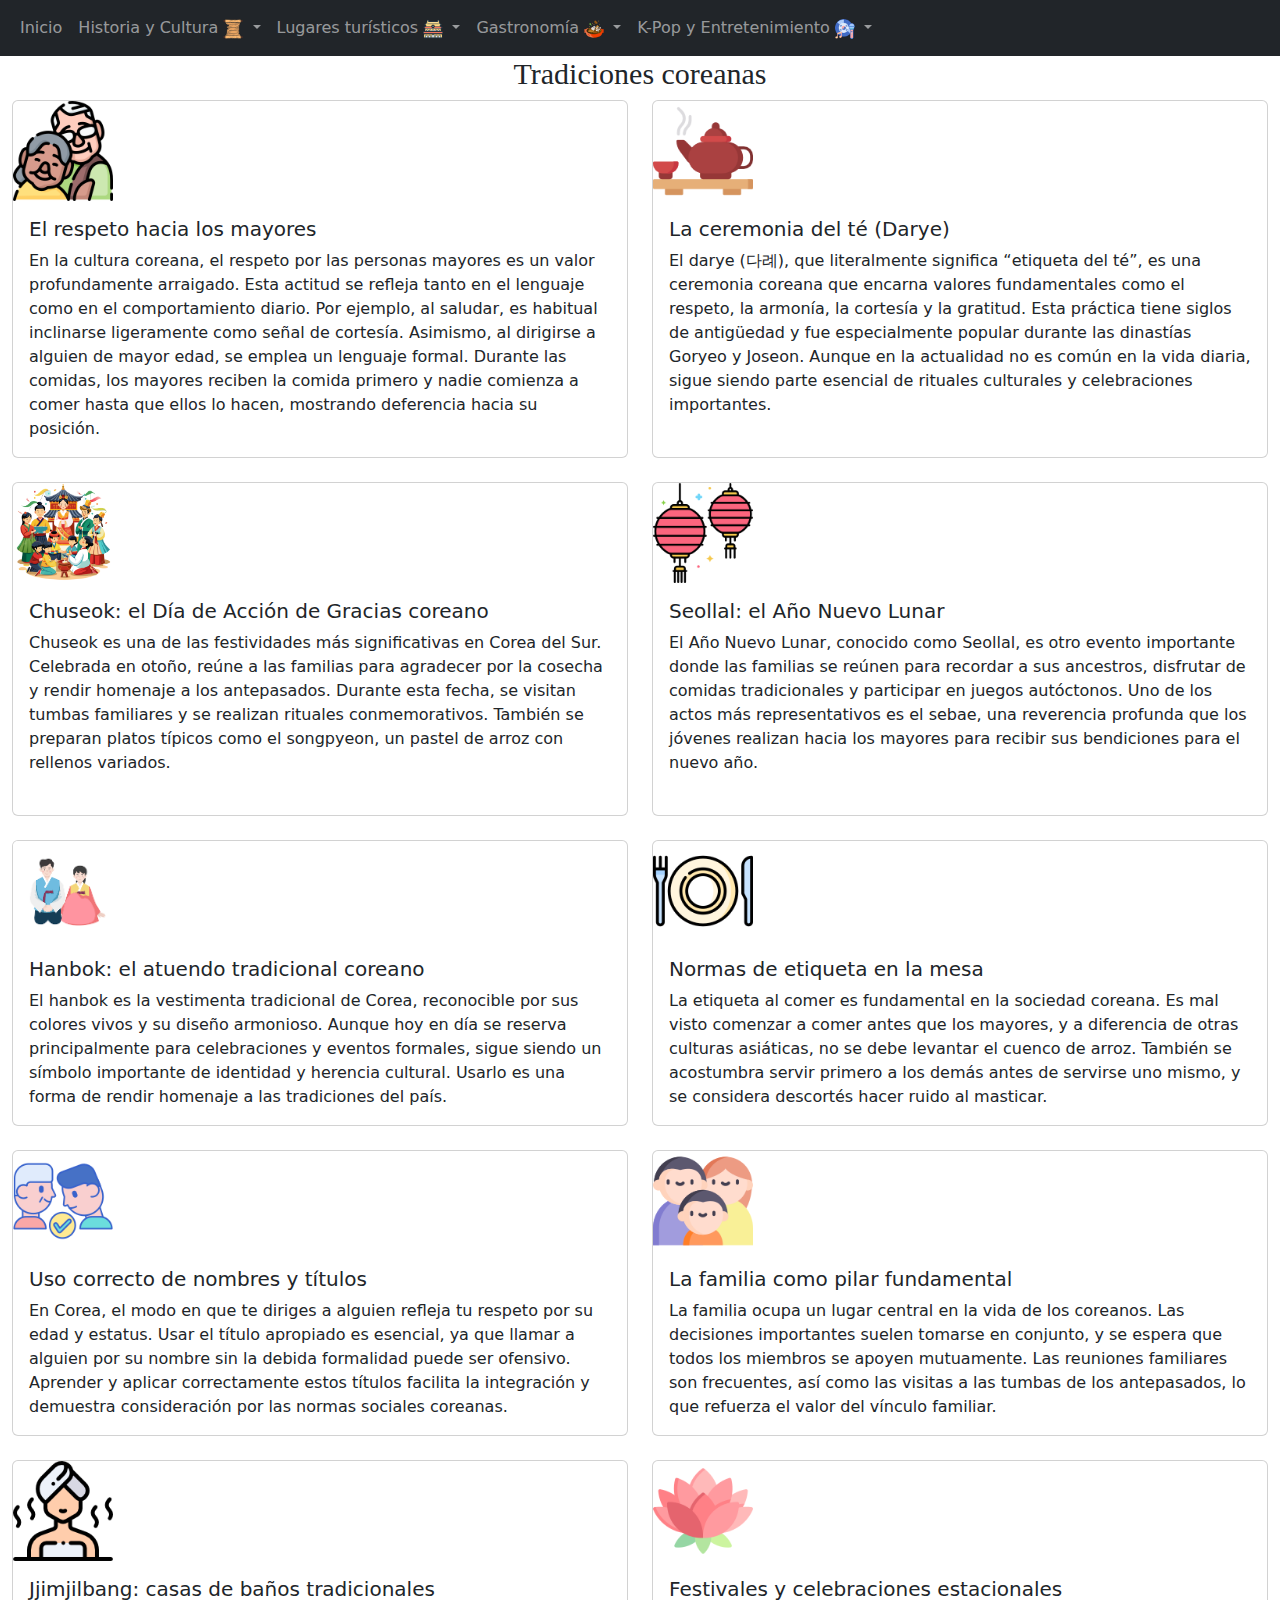
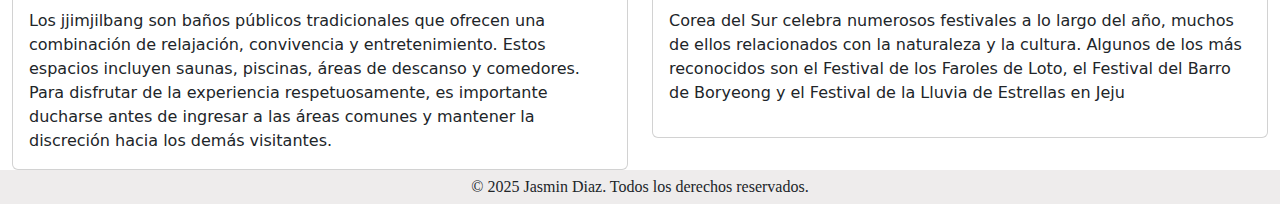
<file: tradiciones.html>
<!doctype html>
<html lang="en">
	<head>
		<!-- Required meta tags -->
		<meta charset="utf-8">
		<meta name="viewport" content="width=device-width, initial-scale=1">
		 
		<!--icono de la pagina en la pestaña-->
		<link rel="icon" type="img/png" href="img/tra-img.png">
	
		<!--titulo de la pagina-->
		<title>Tradiciones</title>
		
		  <!-- CSS desde CDN -->
		<link href="https://cdn.jsdelivr.net/npm/bootstrap@5.3.3/dist/css/bootstrap.min.css" rel="stylesheet" integrity="sha384-QWTKZyjpPEjISv5WaRU9OFeRpok6YctnYmDr5pNlyT2bRjXh0JMhjY6hW+ALEwIH" crossorigin="anonymous">
		
		<!-- Archivos CSS local -->
		<!--<link rel="stylesheet" href="css/bootstrap.min.css">-->
		<link rel="stylesheet" href="css/style.css">
	</head>
    <body>
		<!-- Menú de navegación con submenús -->
		<nav class="navbar navbar-expand-lg navbar-dark bg-dark">
		  <div class="container-fluid">    
			<button class="navbar-toggler" type="button" data-bs-toggle="collapse" data-bs-target="#navbarNavDropdown">
			  <span class="navbar-toggler-icon"></span>
			</button>
			
			<div class="collapse navbar-collapse" id="navbarNavDropdown">
			  <ul class="navbar-nav">
				<li class="nav-item">
				<!-- inicio a la pagina principal -->
					<a class="nav-link" aria-current="Inicio" href="index.html">Inicio</a>
				</li>
				<!-- Historia y Cultura con submenú -->
				<li class="nav-item dropdown">
				  <a class="nav-link dropdown-toggle" href="#" role="button" data-bs-toggle="dropdown">
					Historia y Cultura <img src="img/img1.png" style="width:20px; height:20px;">
				  </a>
				  <ul class="dropdown-menu">
					<li><a class="dropdown-item" href="tradiciones.html">Tradiciones</a></li>
					<li><a class="dropdown-item" href="idioma_Escritura.html">Idioma y Escritura</a></li>
				  </ul>
				</li>

				<!-- Lugares turísticos -->
				<li class="nav-item dropdown">
				  <a class="nav-link dropdown-toggle" href="#" role="button" data-bs-toggle="dropdown">
					Lugares turísticos <img src="img/img2.png" style="width:20px; height:20px;">
				  </a>
				  <ul class="dropdown-menu">
					<li><a class="dropdown-item" href="palacios_templos.html">Palacios y templos</a></li>
					<li><a class="dropdown-item" href="Ciudades.html">Ciudades</a></li>
				  </ul>
				</li>

				<!-- Gastronomía -->
				<li class="nav-item dropdown">
				  <a class="nav-link dropdown-toggle" href="#" role="button" data-bs-toggle="dropdown">
					Gastronomía <img src="img/img3.png" style="width:20px; height:20px;">
				  </a>
				  <ul class="dropdown-menu">
					<li><a class="dropdown-item" href="platos_tipicos.html">Platos tipicos</a></li>
					<li><a class="dropdown-item" href="bebidas.html">Bebidas tradicionales</a></li>
				  </ul>
				</li>

				<!-- K-Pop y Entretenimiento con submenú -->
				<li class="nav-item dropdown">
				  <a class="nav-link dropdown-toggle" href="#" role="button" data-bs-toggle="dropdown">
					K-Pop y Entretenimiento <img src="img/img4.png" style="width:20px; height:20px;">
				  </a>
				  <ul class="dropdown-menu">
					<li><a class="dropdown-item disabled" href="#">Grupos Populares</a></li>
					<li><a class="dropdown-item disabled" href="#">K-Dramas</a></li>
					<li><a class="dropdown-item disabled" href="#">Moda Coreana</a></li>
				  </ul>
				</li>
			  </ul>
			</div>
		  </div>
		</nav>
	<!-- titulo de la informacion-->
	<h5 style="font-family: Times New Roman; font-size: 30px"><center>Tradiciones coreanas</center></h5>
	<!--Informacion de las tradiciones-->
	<div class="container-fluid">
		<div class="row row-cols-1 row-cols-md-2 g-4">
		  <div class="col">
			<div class="card">
			  <img src="img/tra-img1.png" class="card-img-top" style="width:100px; height:100px;">
			  <div class="card-body">
				<h5 class="card-title">El respeto hacia los mayores</h5>
				<p class="card-text">En la cultura coreana, el respeto por las personas mayores es un valor profundamente arraigado. Esta actitud se refleja tanto en el lenguaje como en el comportamiento diario. Por ejemplo, al saludar, es habitual inclinarse ligeramente como señal de cortesía. Asimismo, al dirigirse a alguien de mayor edad, se emplea un lenguaje formal. Durante las comidas, los mayores reciben la comida primero y nadie comienza a comer hasta que ellos lo hacen, mostrando deferencia hacia su posición.</p>
			  </div>
			</div>
		  </div>
		  <div class="col">
			<div class="card">
			  <img src="img/tra-img2.png" class="card-img-top" style="width:100px; height:100px;">
			  <div class="card-body">
				<h5 class="card-title">La ceremonia del té (Darye)</h5>
				<p class="card-text">El darye (다례), que literalmente significa “etiqueta del té”, es una ceremonia coreana que encarna valores fundamentales como el respeto, la armonía, la cortesía y la gratitud. Esta práctica tiene siglos de antigüedad y fue especialmente popular durante las dinastías Goryeo y Joseon. Aunque en la actualidad no es común en la vida diaria, sigue siendo parte esencial de rituales culturales y celebraciones importantes.
				<br></br>
				</p>
			  </div>
			</div>
		  </div>
		  <div class="col">
			<div class="card">
			  <img src="img/tra-img3.png" class="card-img-top" style="width:100px; height:100px;">
			  <div class="card-body">
				<h5 class="card-title">Chuseok: el Día de Acción de Gracias coreano</h5>
				<p class="card-text">Chuseok es una de las festividades más significativas en Corea del Sur. Celebrada en otoño, reúne a las familias para agradecer por la cosecha y rendir homenaje a los antepasados. Durante esta fecha, se visitan tumbas familiares y se realizan rituales conmemorativos. También se preparan platos típicos como el songpyeon, un pastel de arroz con rellenos variados.
				<br></br>
				</p>
			  </div>
			</div>
		  </div>
		  <div class="col">
			<div class="card">
			  <img src="img/tra-img4.png" class="card-img-top" style="width:100px; height:100px;">
			  <div class="card-body">
				<h5 class="card-title">Seollal: el Año Nuevo Lunar</h5>
				<p class="card-text">El Año Nuevo Lunar, conocido como Seollal, es otro evento importante donde las familias se reúnen para recordar a sus ancestros, disfrutar de comidas tradicionales y participar en juegos autóctonos. Uno de los actos más representativos es el sebae, una reverencia profunda que los jóvenes realizan hacia los mayores para recibir sus bendiciones para el nuevo año.
				<br></br>
				</p>
			  </div>
			</div>
		  </div>
		  <div class="col">
			<div class="card">
			  <img src="img/tra-img6.png" class="card-img-top" style="width:100px; height:100px;">
			  <div class="card-body">
				<h5 class="card-title">Hanbok: el atuendo tradicional coreano</h5>
				<p class="card-text">El hanbok es la vestimenta tradicional de Corea, reconocible por sus colores vivos y su diseño armonioso. Aunque hoy en día se reserva principalmente para celebraciones y eventos formales, sigue siendo un símbolo importante de identidad y herencia cultural. Usarlo es una forma de rendir homenaje a las tradiciones del país.</p>
			  </div>
			</div>
		  </div>
		  <div class="col">
			<div class="card">
			  <img src="img/tra-img7.png" class="card-img-top" style="width:100px; height:100px;">
			  <div class="card-body">
				<h5 class="card-title">Normas de etiqueta en la mesa</h5>
				<p class="card-text">La etiqueta al comer es fundamental en la sociedad coreana. Es mal visto comenzar a comer antes que los mayores, y a diferencia de otras culturas asiáticas, no se debe levantar el cuenco de arroz. También se acostumbra servir primero a los demás antes de servirse uno mismo, y se considera descortés hacer ruido al masticar.</p>
			  </div>
			</div>
		  </div>
		  <div class="col">
			<div class="card">
			  <img src="img/tra-img8.png" class="card-img-top" style="width:100px; height:100px;">
			  <div class="card-body">
				<h5 class="card-title">Uso correcto de nombres y títulos</h5>
				<p class="card-text">En Corea, el modo en que te diriges a alguien refleja tu respeto por su edad y estatus. Usar el título apropiado es esencial, ya que llamar a alguien por su nombre sin la debida formalidad puede ser ofensivo. Aprender y aplicar correctamente estos títulos facilita la integración y demuestra consideración por las normas sociales coreanas.</p>
			  </div>
			</div>
		  </div>
		  <div class="col">
			<div class="card">
			  <img src="img/tra-img9.png" class="card-img-top" style="width:100px; height:100px;">
			  <div class="card-body">
				<h5 class="card-title">La familia como pilar fundamental</h5>
				<p class="card-text">La familia ocupa un lugar central en la vida de los coreanos. Las decisiones importantes suelen tomarse en conjunto, y se espera que todos los miembros se apoyen mutuamente. Las reuniones familiares son frecuentes, así como las visitas a las tumbas de los antepasados, lo que refuerza el valor del vínculo familiar.</p>
			  </div>
			</div>
		  </div>
		  <div class="col">
			<div class="card">
			  <img src="img/tra-img10.png" class="card-img-top" style="width:100px; height:100px;">
			  <div class="card-body">
				<h5 class="card-title">Jjimjilbang: casas de baños tradicionales</h5>
				<p class="card-text">Los jjimjilbang son baños públicos tradicionales que ofrecen una combinación de relajación, convivencia y entretenimiento. Estos espacios incluyen saunas, piscinas, áreas de descanso y comedores. Para disfrutar de la experiencia respetuosamente, es importante ducharse antes de ingresar a las áreas comunes y mantener la discreción hacia los demás visitantes.</p>
			  </div>
			</div>
		  </div>
		  <div class="col">
			<div class="card">
			  <img src="img/tra-img11.png" class="card-img-top" style="width:100px; height:100px;">
			  <div class="card-body">
				<h5 class="card-title">Festivales y celebraciones estacionales</h5>
				<p class="card-text">Corea del Sur celebra numerosos festivales a lo largo del año, muchos de ellos relacionados con la naturaleza y la cultura. Algunos de los más reconocidos son el Festival de los Faroles de Loto, el Festival del Barro de Boryeong y el Festival de la Lluvia de Estrellas en Jeju<p>
			  </div>
			</div>
		  </div>
		</div>
	</div>
	<!--derechos reservados-->
	<footer>
		&copy; 2025 Jasmin Diaz. Todos los derechos reservados.
	</footer>
	</body>
	   <!-- Separacion de Popper and Bootstrap JS -->
    <script src="https://cdn.jsdelivr.net/npm/@popperjs/core@2.9.2/dist/umd/popper.min.js" integrity="sha384-IQsoLXl5PILFhosVNubq5LC7Qb9DXgDA9i+tQ8Zj3iwWAwPtgFTxbJ8NT4GN1R8p" crossorigin="anonymous"></script>
    <script src="https://cdn.jsdelivr.net/npm/bootstrap@5.0.2/dist/js/bootstrap.min.js" integrity="sha384-cVKIPhGWiC2Al4u+LWgxfKTRIcfu0JTxR+EQDz/bgldoEyl4H0zUF0QKbrJ0EcQF" crossorigin="anonymous"></script>
</html>
</file>
<file: css/style.css>
.carousel-item img {
  height: 500px;
  object-fit: cover;
}
footer{
	background-color: #eeecec;
	font-family: Times New Roman;
	text-align: center;
	padding: 5px;
}
</file>
